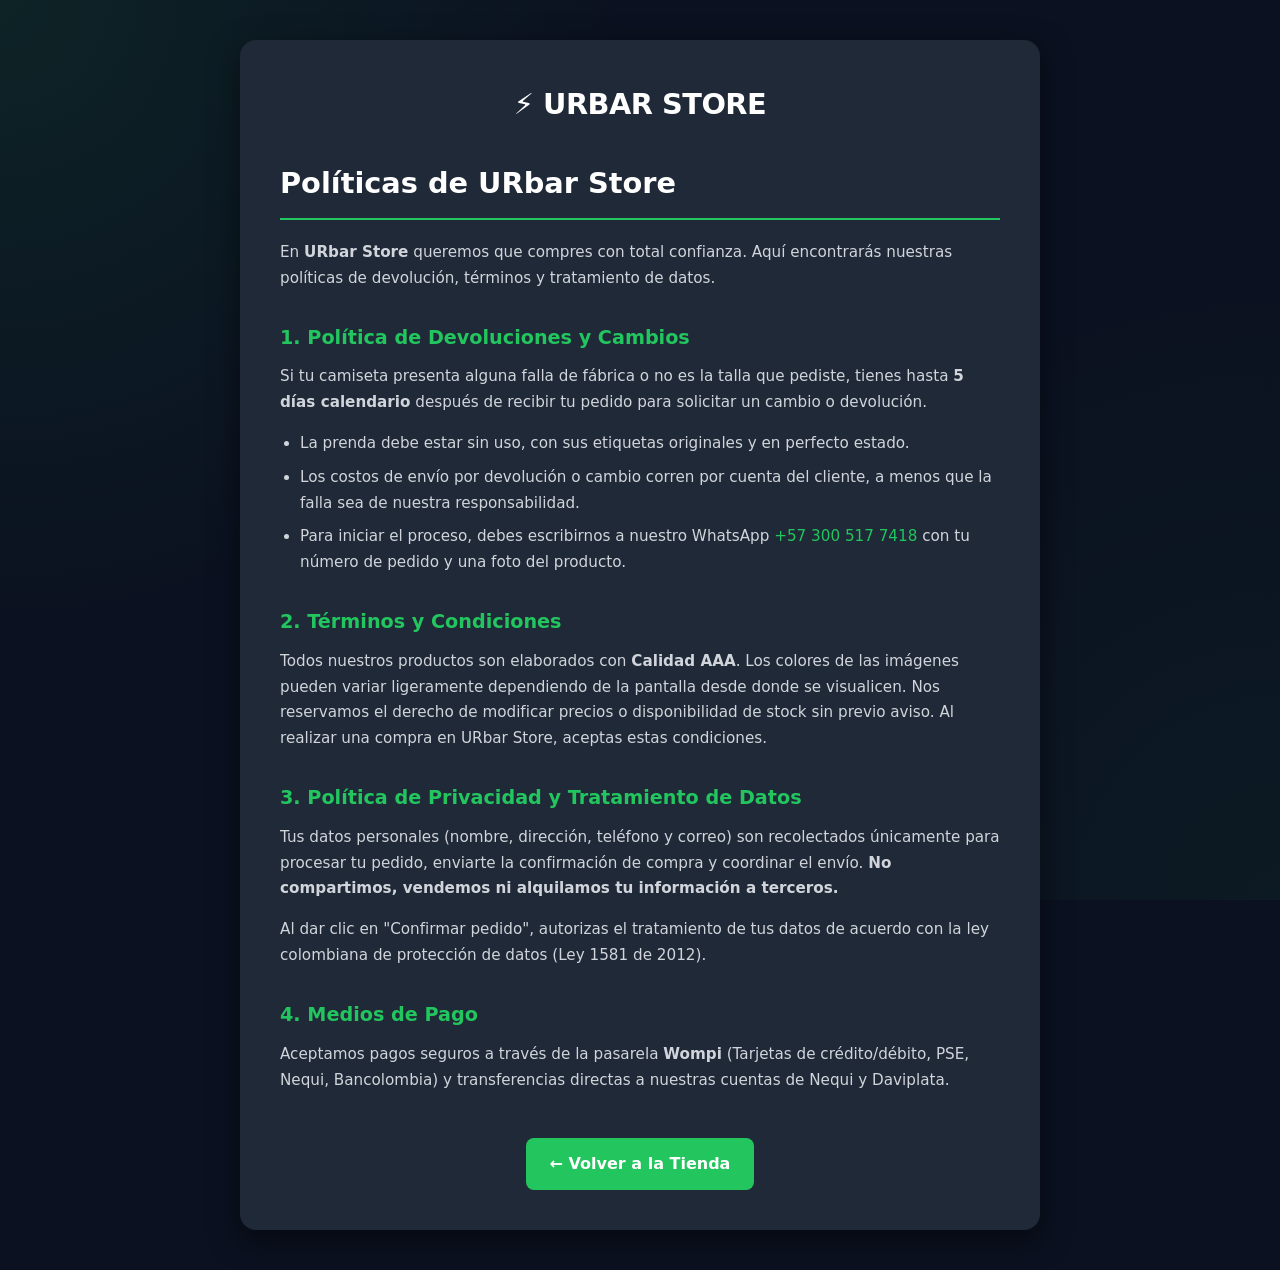
<file: politicas.html>
<!DOCTYPE html>
<html lang="es-CO">
<head>
  <meta charset="UTF-8">
  <meta name="viewport" content="width=device-width, initial-scale=1.0">
  <title>Políticas de Devolución y Privacidad | URbar Store</title>
  <meta name="description" content="Conoce nuestras políticas de devolución, términos y condiciones, y tratamiento de datos en URbar Store.">
  <link rel="icon" href="data:image/svg+xml,<svg xmlns=%22http://www.w3.org/2000/svg%22 viewBox=%220 0 100 100%22><text y=%22.9em%22 font-size=%2290%22>👕</text></svg>" />
  
  <style>
    /* Estilos idénticos a tu tienda para mantener la misma línea gráfica */
    * { box-sizing: border-box; margin: 0; padding: 0; }
    body { 
      font-family: system-ui, -apple-system, "Segoe UI", Roboto, sans-serif; 
      background-color: #0b1120; 
      background-image: radial-gradient(circle at 0% 0%, rgba(34, 197, 94, 0.1) 0%, transparent 40%), radial-gradient(circle at 100% 100%, rgba(34, 197, 94, 0.05) 0%, transparent 40%);
      background-attachment: fixed;
      color: #d1d5db; 
      line-height: 1.7; 
      padding: 40px 16px; 
    }
    .container { 
      max-width: 800px; 
      margin: 0 auto; 
      background: #1f2937; 
      padding: 40px; 
      border-radius: 16px; 
      box-shadow: 0 10px 30px rgba(0,0,0,0.5); 
    }
    .header { text-align: center; margin-bottom: 30px; }
    .logo { color: #fff; font-size: 1.8rem; font-weight: 900; letter-spacing: -0.5px; text-decoration: none; }
    h1 { color: #fff; font-size: 1.8rem; margin-bottom: 20px; border-bottom: 2px solid #22c55e; padding-bottom: 10px; }
    h2 { color: #22c55e; font-size: 1.2rem; margin-top: 30px; margin-bottom: 10px; }
    p { margin-bottom: 15px; font-size: 0.95rem; }
    ul { margin-left: 20px; margin-bottom: 15px; font-size: 0.95rem; }
    li { margin-bottom: 8px; }
    a { color: #22c55e; text-decoration: none; transition: color 0.2s; }
    a:hover { color: #4ade80; text-decoration: underline; }
    
    .btn-volver { 
      display: inline-block; 
      margin-top: 30px; 
      background: #22c55e; 
      color: #fff; 
      padding: 12px 24px; 
      border-radius: 8px; 
      font-weight: bold; 
      text-decoration: none; 
      transition: all 0.3s;
    }
    .btn-volver:hover { background: #16a34a; transform: translateY(-2px); color: #fff; }
    
    @media (max-width: 600px) {
      .container { padding: 24px; }
      h1 { font-size: 1.5rem; }
    }
  </style>
</head>
<body>
  <div class="container">
    <div class="header">
      <a href="/" class="logo">⚡ URBAR STORE</a>
    </div>

    <h1>Políticas de URbar Store</h1>
    <p>En <strong>URbar Store</strong> queremos que compres con total confianza. Aquí encontrarás nuestras políticas de devolución, términos y tratamiento de datos.</p>

    <h2>1. Política de Devoluciones y Cambios</h2>
    <p>Si tu camiseta presenta alguna falla de fábrica o no es la talla que pediste, tienes hasta <strong>5 días calendario</strong> después de recibir tu pedido para solicitar un cambio o devolución.</p>
    <ul>
      <li>La prenda debe estar sin uso, con sus etiquetas originales y en perfecto estado.</li>
      <li>Los costos de envío por devolución o cambio corren por cuenta del cliente, a menos que la falla sea de nuestra responsabilidad.</li>
      <li>Para iniciar el proceso, debes escribirnos a nuestro WhatsApp <a href="https://wa.me/573005177418" target="_blank">+57 300 517 7418</a> con tu número de pedido y una foto del producto.</li>
    </ul>

    <h2>2. Términos y Condiciones</h2>
    <p>Todos nuestros productos son elaborados con <strong>Calidad AAA</strong>. Los colores de las imágenes pueden variar ligeramente dependiendo de la pantalla desde donde se visualicen. Nos reservamos el derecho de modificar precios o disponibilidad de stock sin previo aviso. Al realizar una compra en URbar Store, aceptas estas condiciones.</p>

    <h2>3. Política de Privacidad y Tratamiento de Datos</h2>
    <p>Tus datos personales (nombre, dirección, teléfono y correo) son recolectados únicamente para procesar tu pedido, enviarte la confirmación de compra y coordinar el envío. <strong>No compartimos, vendemos ni alquilamos tu información a terceros.</strong></p>
    <p>Al dar clic en "Confirmar pedido", autorizas el tratamiento de tus datos de acuerdo con la ley colombiana de protección de datos (Ley 1581 de 2012).</p>

    <h2>4. Medios de Pago</h2>
    <p>Aceptamos pagos seguros a través de la pasarela <strong>Wompi</strong> (Tarjetas de crédito/débito, PSE, Nequi, Bancolombia) y transferencias directas a nuestras cuentas de Nequi y Daviplata.</p>

    <center>
      <a href="/" class="btn-volver">← Volver a la Tienda</a>
    </center>
  </div>
</body>
</html>
</file>
